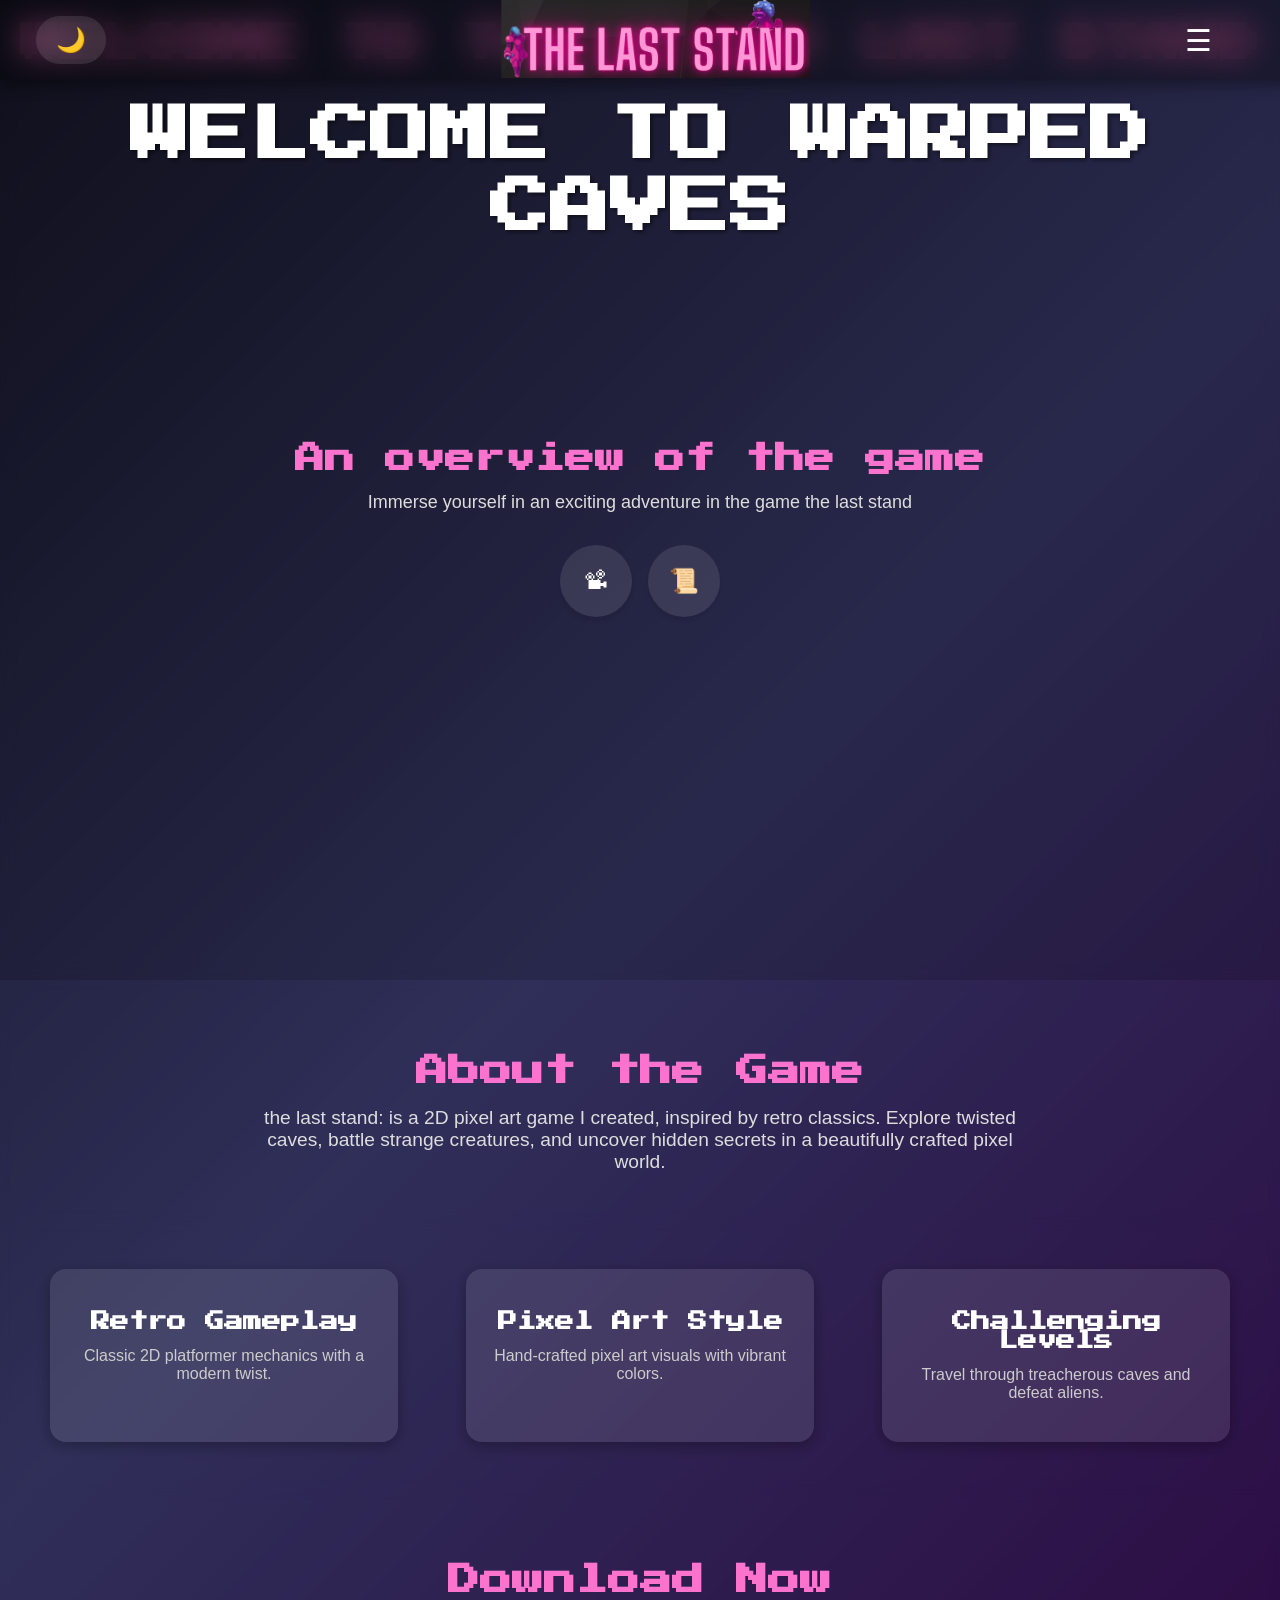
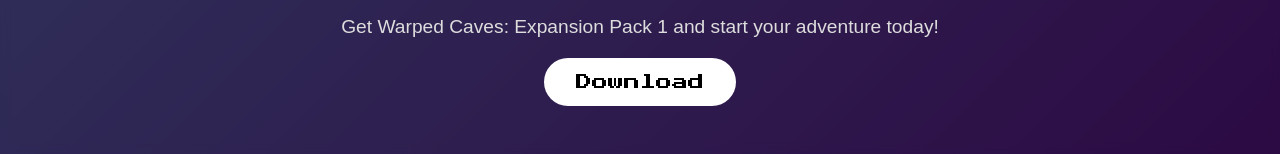
<file: index.html>
<!DOCTYPE html>
<html lang="en">
<head>
    <meta charset="UTF-8">
    <meta name="viewport" content="width=device-width, initial-scale=1.0">
    <title>the last stand</title>
      <link rel="website icon" type="png"
    href="code game (2).png">
    <link rel="stylesheet" href="web.css">
</head>
<body>
    <h1>Welcome to the world last stand</h1>
    <nav class="navbar">
        <div class="language-and-theme">
            <div class="theme-toggle">🌙</div>
        </div>
        <div class="logo">
            <a href="index.html" class="logo-link">
                <img src="the laste stand (2).png" alt="last stand">
            </a>
        </div>
        <div class="menu-toggle">☰</div>
    </nav>
    <div class="nav-menu">
        <ul>
            <li><a href="#about">About the Game</a></li>
            <li><a href="#features">Features</a></li>
            <li><a href="#download">Download</a></li>
            <li><a href="index2.html">About the programmer</a></li>
        </ul>
    </div>
    <section class="hero">
        <div class="hero-content">
            <h1>Welcome to Warped Caves</h1>
            <div class="highlight">An overview of the game</div>
            <p>Immerse yourself in an exciting adventure in the game the last stand </p>
            <div class="social-icons">
                
                <a href="index4.html"  class="social-icon">📽</a>
               <a href="index3.html"  class="social-icon">📜</a>
            </div>
        </div>
    </section>
    <section id="about" class="about">
        <h2>About the Game</h2>
        <p>the last stand: is a 2D pixel art game I created, inspired by retro classics. Explore twisted caves, battle strange creatures, and uncover hidden secrets in a beautifully crafted pixel world.</p>
    </section>
    <section id="features" class="features">
        <div class="feature-box">
            <i class="fas fa-gamepad"></i>
            <h3>Retro Gameplay</h3>
            <p>Classic 2D platformer mechanics with a modern twist.</p>
        </div>
        <div class="feature-box">
            <i class="fas fa-paint-brush"></i>
            <h3>Pixel Art Style</h3>
            <p>Hand-crafted pixel art visuals with vibrant colors.</p>
        </div>
        <div class="feature-box">
            <i class="fas fa-dungeon"></i>
            <h3>Challenging Levels</h3>
            <p>Travel through treacherous caves and defeat aliens.</p>
        </div>
    </section>
    <section id="download" class="download">
        <h2>Download Now</h2>
        <p>Get Warped Caves: Expansion Pack 1 and start your adventure today!</p>
        <a href="#" class="download-btn">Download</a>
    </section>
    <script>
        const menuToggle = document.querySelector('.menu-toggle');
        const navMenu = document.querySelector('.nav-menu');

        menuToggle.addEventListener('click', () => {
            navMenu.classList.toggle('active');
        });

        const themeToggle = document.querySelector('.theme-toggle');
        themeToggle.addEventListener('click', () => {
            document.body.classList.toggle('dark-mode');
        });
    </script>
</body>
</html>
</file>
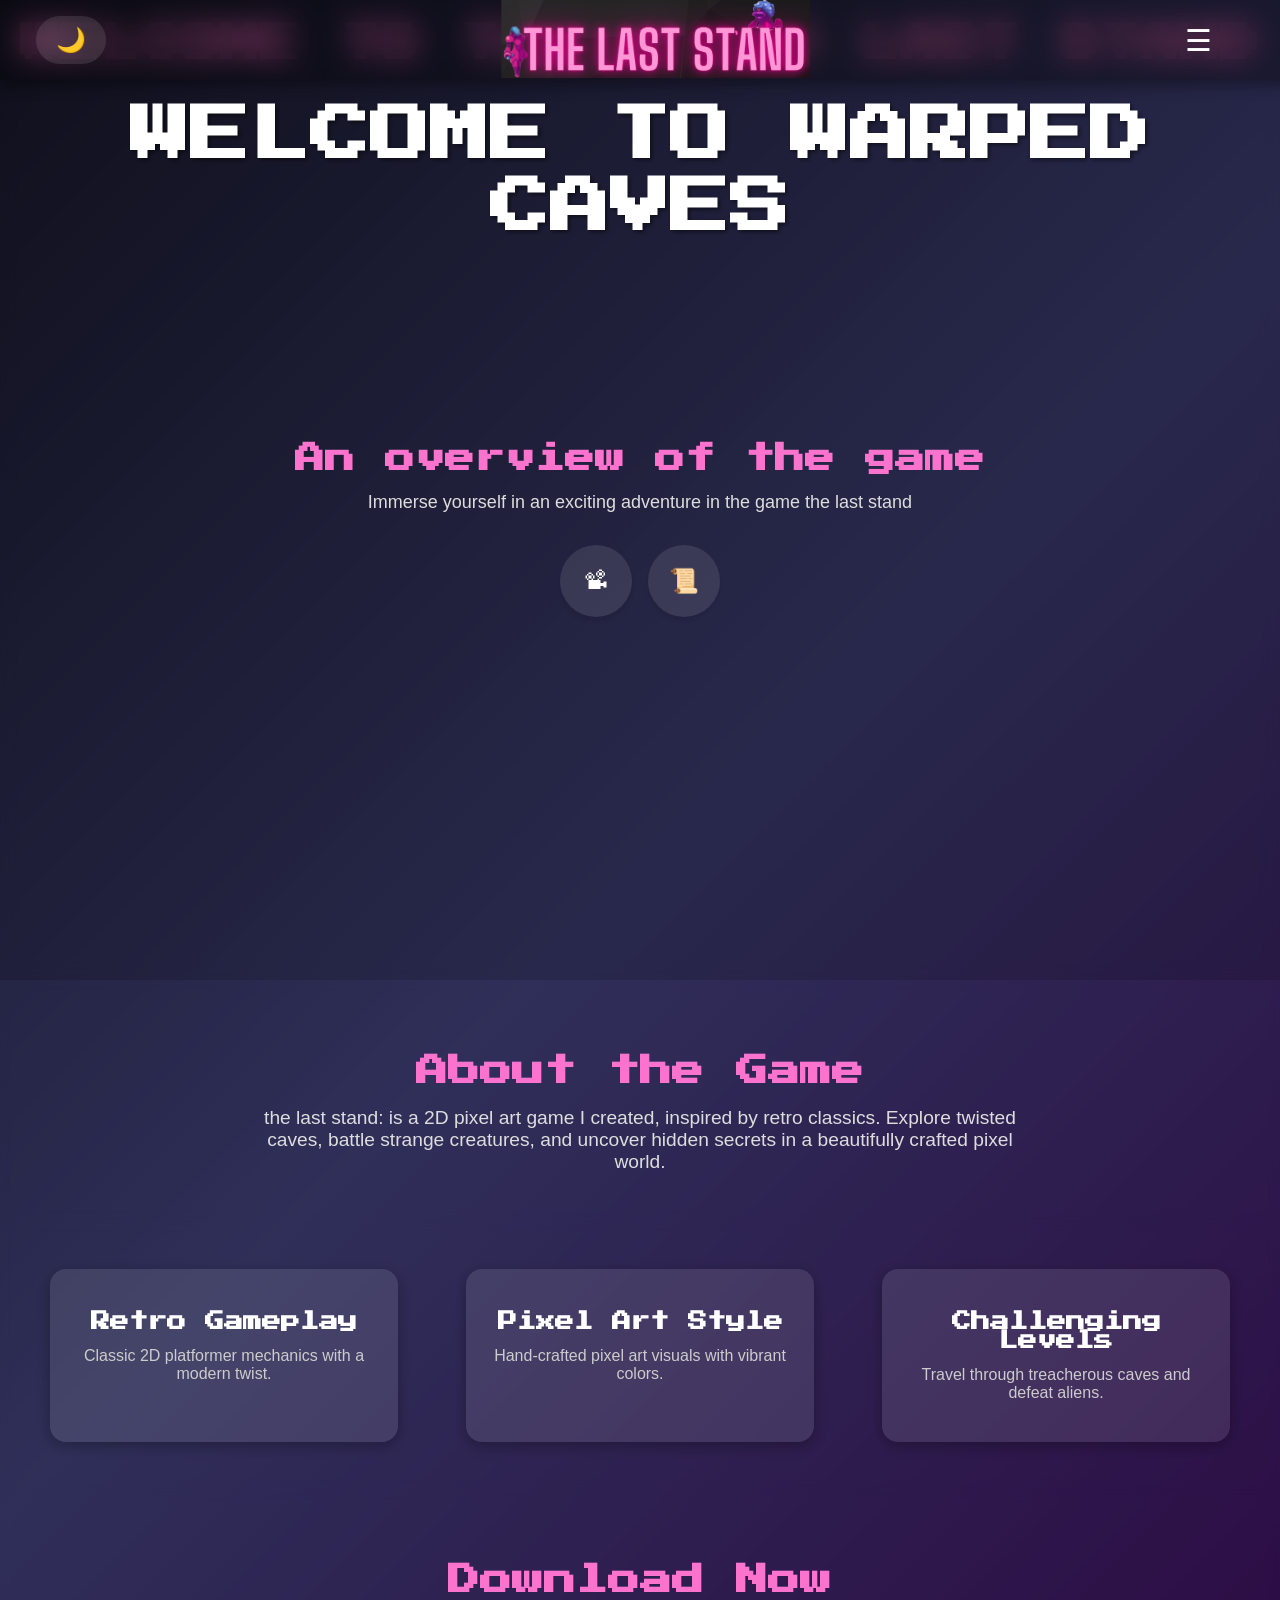
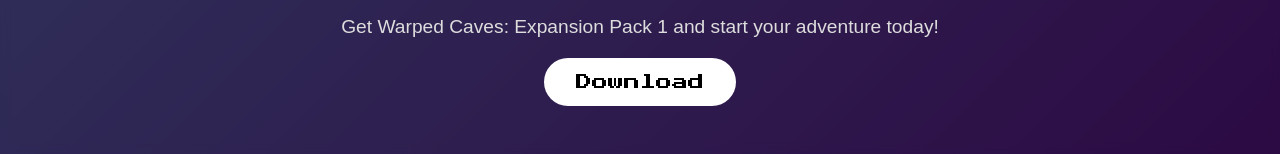
<file: index1.html>
<!DOCTYPE html>
<html lang="en">
<head>
    <meta charset="UTF-8">
    <meta name="viewport" content="width=device-width, initial-scale=1.0">
    <title>the last stand</title>
      <link rel="website icon" type="png"
    href="code game (2).png">
    <link rel="stylesheet" href="web.css">
</head>
<body>
    <h1>Welcome to the world last stand</h1>
    <nav class="navbar">
        <div class="language-and-theme">
            <div class="theme-toggle">🌙</div>
        </div>
        <div class="logo">
            <a href="index1.html" class="logo-link">
                <img src="the laste stand (2).png" alt="last stand">
            </a>
        </div>
        <div class="menu-toggle">☰</div>
    </nav>
    <div class="nav-menu">
        <ul>
            <li><a href="#about">About the Game</a></li>
            <li><a href="#features">Features</a></li>
            <li><a href="#download">Download</a></li>
            <li><a href="index2.html">About the programmer</a></li>
        </ul>
    </div>
    <section class="hero">
        <div class="hero-content">
            <h1>Welcome to Warped Caves</h1>
            <div class="highlight">An overview of the game</div>
            <p>Immerse yourself in an exciting adventure in the game the last stand </p>
            <div class="social-icons">
                
                <a href="index4.html"  class="social-icon">📽</a>
               <a href="index3.html"  class="social-icon">📜</a>
            </div>
        </div>
    </section>
    <section id="about" class="about">
        <h2>About the Game</h2>
        <p>the last stand: is a 2D pixel art game I created, inspired by retro classics. Explore twisted caves, battle strange creatures, and uncover hidden secrets in a beautifully crafted pixel world.</p>
    </section>
    <section id="features" class="features">
        <div class="feature-box">
            <i class="fas fa-gamepad"></i>
            <h3>Retro Gameplay</h3>
            <p>Classic 2D platformer mechanics with a modern twist.</p>
        </div>
        <div class="feature-box">
            <i class="fas fa-paint-brush"></i>
            <h3>Pixel Art Style</h3>
            <p>Hand-crafted pixel art visuals with vibrant colors.</p>
        </div>
        <div class="feature-box">
            <i class="fas fa-dungeon"></i>
            <h3>Challenging Levels</h3>
            <p>Travel through treacherous caves and defeat aliens.</p>
        </div>
    </section>
    <section id="download" class="download">
        <h2>Download Now</h2>
        <p>Get Warped Caves: Expansion Pack 1 and start your adventure today!</p>
        <a href="#" class="download-btn">Download</a>
    </section>
    <script>
        const menuToggle = document.querySelector('.menu-toggle');
        const navMenu = document.querySelector('.nav-menu');

        menuToggle.addEventListener('click', () => {
            navMenu.classList.toggle('active');
        });

        const themeToggle = document.querySelector('.theme-toggle');
        themeToggle.addEventListener('click', () => {
            document.body.classList.toggle('dark-mode');
        });
    </script>
</body>
</html>
</file>
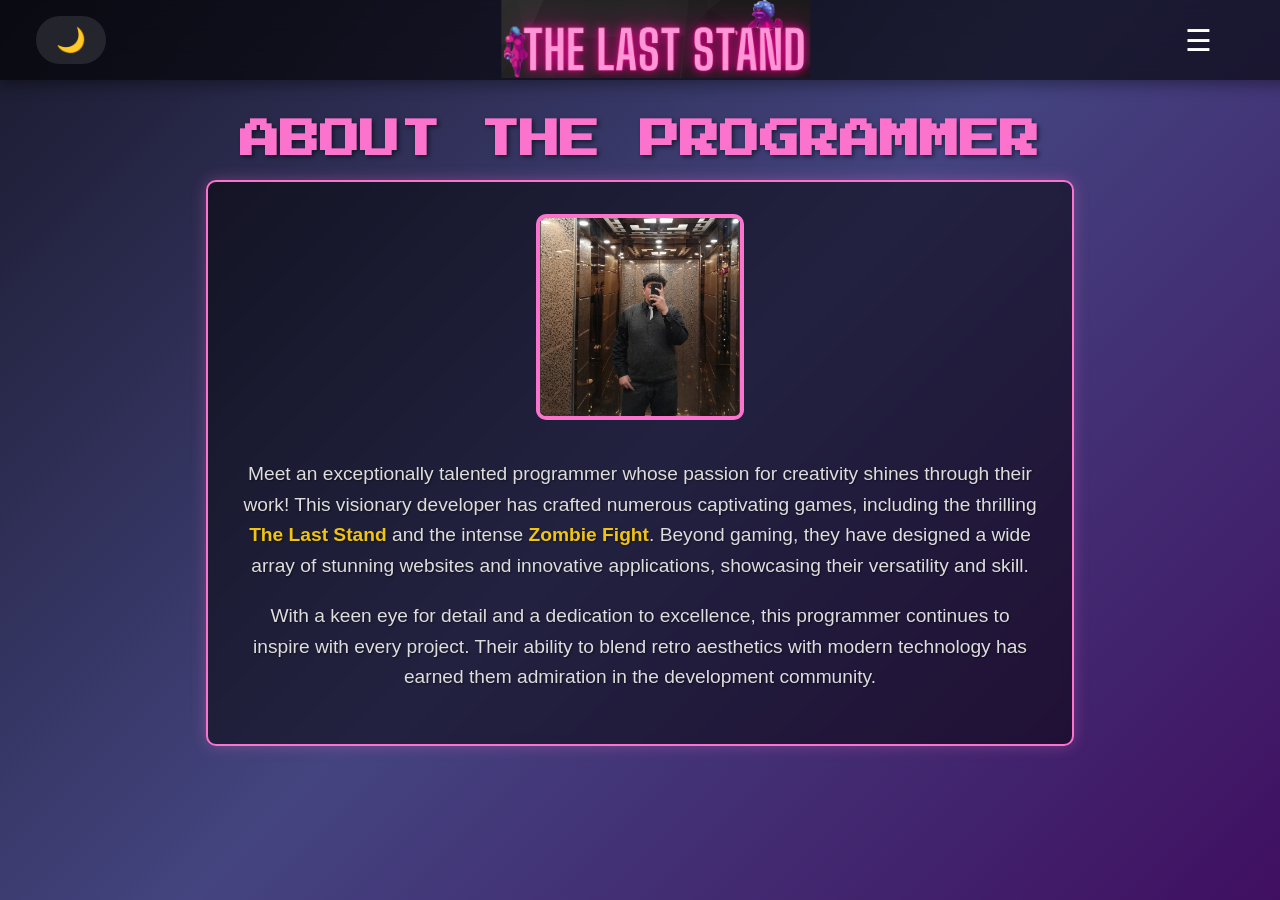
<file: index2.html>
<!DOCTYPE html>
<html lang="en">
<head>
    <meta charset="UTF-8">
    <meta name="viewport" content="width=device-width, initial-scale=1.0">
      <link rel="website icon" type="png"
    href="code game (2).png">
    <title>About the Programmer</title>
    <style>
        /* استيراد خط بكسلي من Google Fonts */
        @import url('https://fonts.googleapis.com/css2?family=Press+Start+2P&display=swap');

        body {
            margin: 0;
            padding: 0;
            background: linear-gradient(135deg, #1a1a2e, #444480, #400f61);
            min-height: 100vh;
            overflow-x: hidden;
            font-family: Arial, sans-serif;
            color: #ddd;
            display: flex;
            flex-direction: column;
            align-items: center;
            text-align: center;
        }

        /* Navbar Styling */
        .navbar {
            display: flex;
            justify-content: space-between;
            align-items: center;
            background: rgba(0, 0, 0, 0.6);
            backdrop-filter: blur(15px);
            position: fixed;
            top: 0;
            left: 0;
            width: 100%;
            padding: 1em;
            z-index: 1000;
            box-shadow: 0px 4px 15px rgba(0, 0, 0, 0.4);
        }

        .language-and-theme {
            display: flex;
            align-items: center;
            gap: 1em;
            margin-left: 20px;
        }

        .theme-toggle {
            cursor: pointer;
            font-size: 24px;
            color: white;
            padding: 10px 20px;
            background: rgba(255, 255, 255, 0.1);
            border-radius: 30px;
            display: flex;
            align-items: center;
            gap: 10px;
            transition: all 0.5s ease;
        }

        .theme-toggle:hover {
            background: rgba(241, 196, 15, 0.4);
            transform: scale(1.1);
        }

        .logo {
            position: absolute;
            left: 50%;
            transform: translateX(-50%);
        }

        .logo img {
            height: 80px;
            transition: transform 0.3s ease;
        }

        .logo img:hover {
            transform: scale(1.1);
        }

        .logo-link {
            display: block;
        }

        .menu-toggle {
            font-size: 30px;
            color: white;
            cursor: pointer;
            position: absolute;
            right: 100px;
        }

        .nav-menu {
            display: none;
            position: absolute;
            top: 70px;
            right: 20px;
            background: rgba(0, 0, 0, 0.8);
            padding: 1.5em;
            border-radius: 10px;
            box-shadow: 0 4px 10px rgba(0, 0, 0, 0.3);
            width: 250px;
            z-index: 1001;
        }

        .nav-menu.active {
            display: block;
            z-index: 1002;
        }

        .nav-menu ul {
            list-style: none;
            padding: 0;
        }

        .nav-menu ul li {
            margin-bottom: 1em;
        }

        .nav-menu ul li a {
            color: white;
            text-decoration: none;
            font-size: 0.95rem;
            font-weight: bold;
            padding: 0.8em 1.5em;
            border-radius: 2em;
            background: rgba(255, 255, 255, 0.1);
            transition: all 0.3s ease;
            display: block;
        }

        .nav-menu ul li a:hover {
            background: #f1c40faf;
            color: black;
            transform: scale(1.05);
        }

        h1 {
            font-family: 'Press Start 2P', cursive;
            color: #fc73ce;
            font-size: 2.5rem;
            text-align: center;
            text-transform: uppercase;
            text-shadow: 2px 2px 4px rgba(0, 0, 0, 0.5);
            margin: 120px 0 20px;
            position: relative;
            z-index: 1;
        }

        @media (max-width: 600px) {
            h1 {
                font-size: 1.5rem;
                margin: 90px 0 10px;
            }
        }

        .programmer-container {
            max-width: 800px;
            padding: 2em;
            background: rgba(0, 0, 0, 0.5);
            backdrop-filter: blur(5px);
            border: 2px solid #fc73ce;
            border-radius: 10px;
            box-shadow: 0 0 15px rgba(252, 115, 206, 0.3);
            margin: 0 auto;
            z-index: 1;
        }

        .programmer-image {
            width: 200px;
            height: auto;
            border: 4px solid #fc73ce;
            border-radius: 10px;
            margin-bottom: 1em;
        }

        p {
            font-size: 1.2em;
            line-height: 1.6;
            margin: 1em 0;
            text-shadow: 1px 1px 2px rgba(0, 0, 0, 0.5);
        }

        .highlight {
            color: #f1c40f;
            font-weight: bold;
        }

        /* Dark Mode Styles */
        body.dark-mode {
            background: #121212;
            color: #ddd;
        }

        body.dark-mode .navbar {
            background: rgba(0, 0, 0, 0.9);
        }

        body.dark-mode .logo {
            color: #f1c40f;
        }

        body.dark-mode .programmer-container {
            background: rgba(20, 20, 20, 0.7);
        }
    </style>
</head>
<body>
    <nav class="navbar">
        <div class="language-and-theme">
            <div class="theme-toggle">🌙</div>
        </div>
        <div class="logo">
            <a href="index1.html" class="logo-link">
                <img src="the laste stand (2).png" alt="last stand">
            </a>
        </div>
        <div class="menu-toggle">☰</div>
    </nav>
    <div class="nav-menu">
        <ul>
            <li><a href="index.html">Home</a></li>
        </ul>
    </div>
    <h1>About the Programmer</h1>
    <div class="programmer-container">
        <img src="About the programmer.PNG" alt="Programmer Photo" class="programmer-image">
        <p>Meet an exceptionally talented programmer whose passion for creativity shines through their work! This visionary developer has crafted numerous captivating games, including the thrilling <span class="highlight">The Last Stand</span> and the intense <span class="highlight">Zombie Fight</span>. Beyond gaming, they have designed a wide array of stunning websites and innovative applications, showcasing their versatility and skill.</p>
        <p>With a keen eye for detail and a dedication to excellence, this programmer continues to inspire with every project. Their ability to blend retro aesthetics with modern technology has earned them admiration in the development community.</p>
    </div>
    <script>
        const menuToggle = document.querySelector('.menu-toggle');
        const navMenu = document.querySelector('.nav-menu');

        menuToggle.addEventListener('click', () => {
            navMenu.classList.toggle('active');
        });

        const themeToggle = document.querySelector('.theme-toggle');
        themeToggle.addEventListener('click', () => {
            document.body.classList.toggle('dark-mode');
        });
    </script>
</body>
</html>
</file>
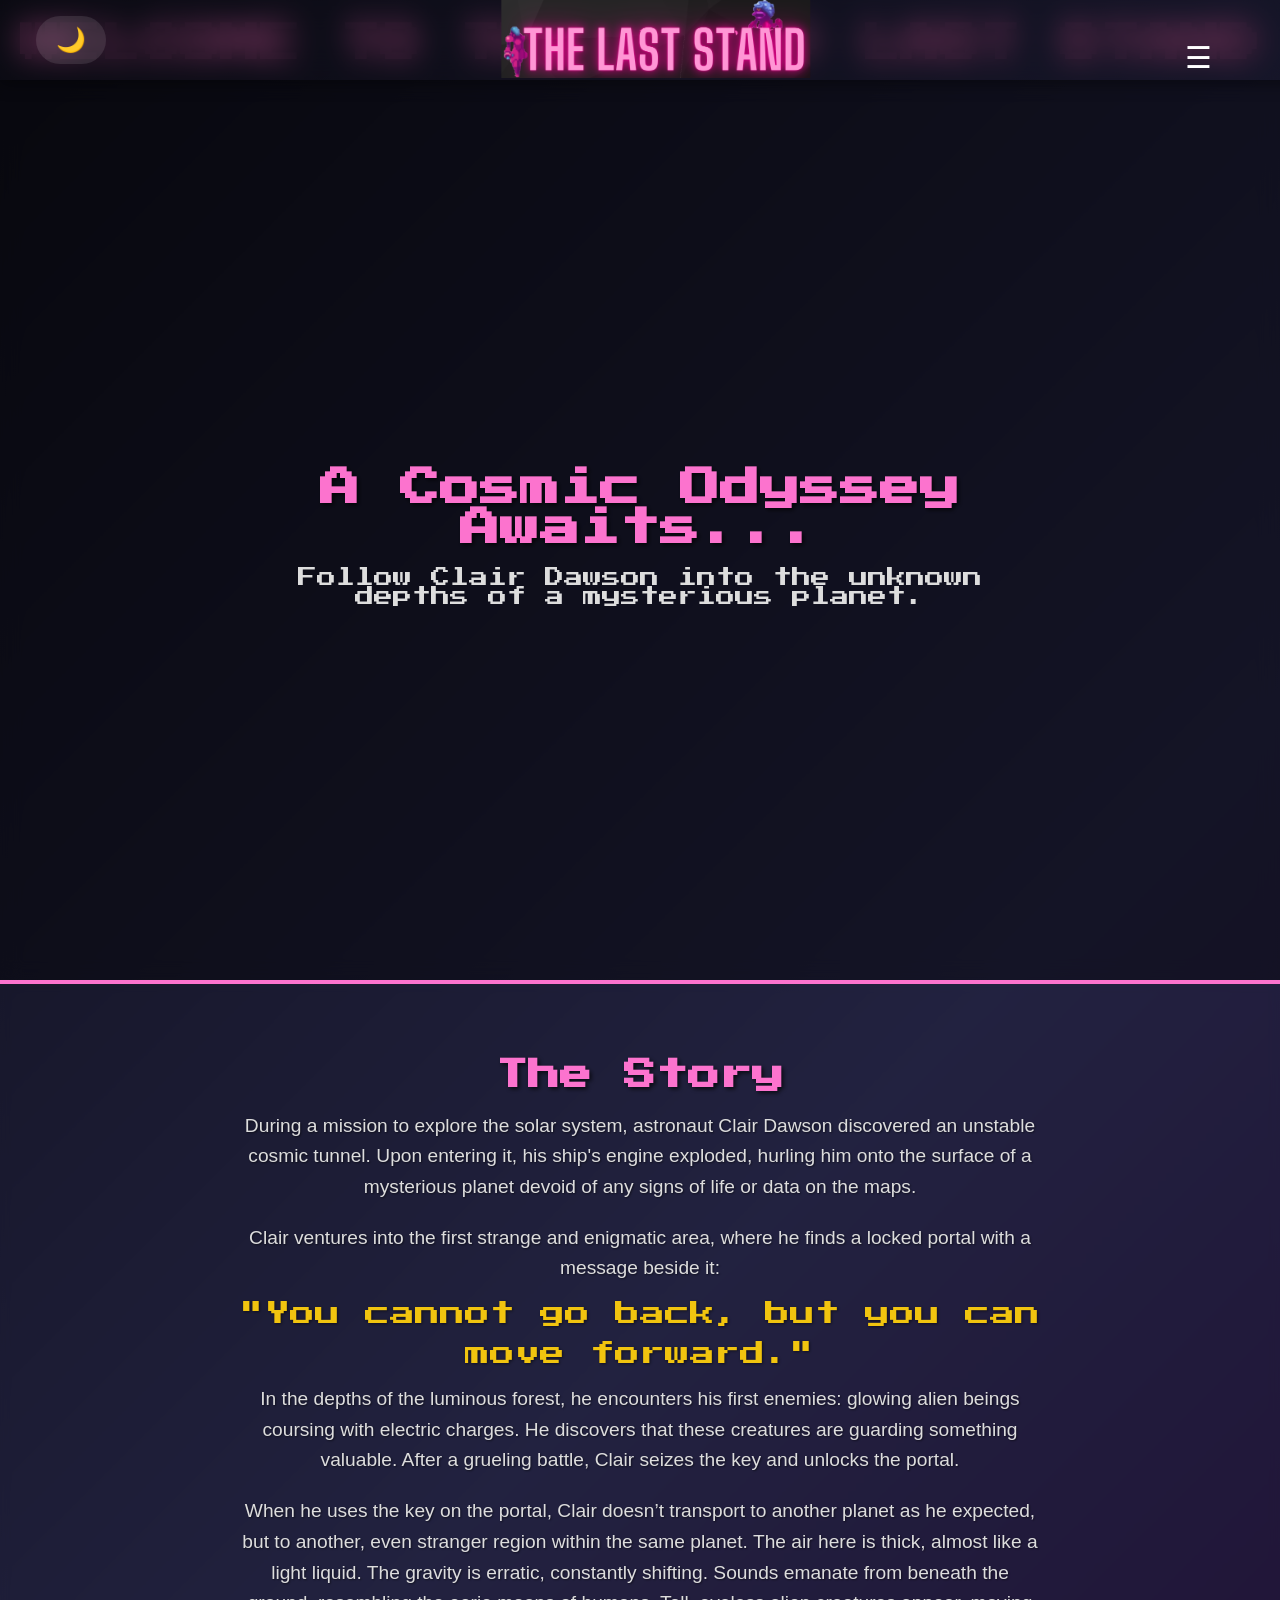
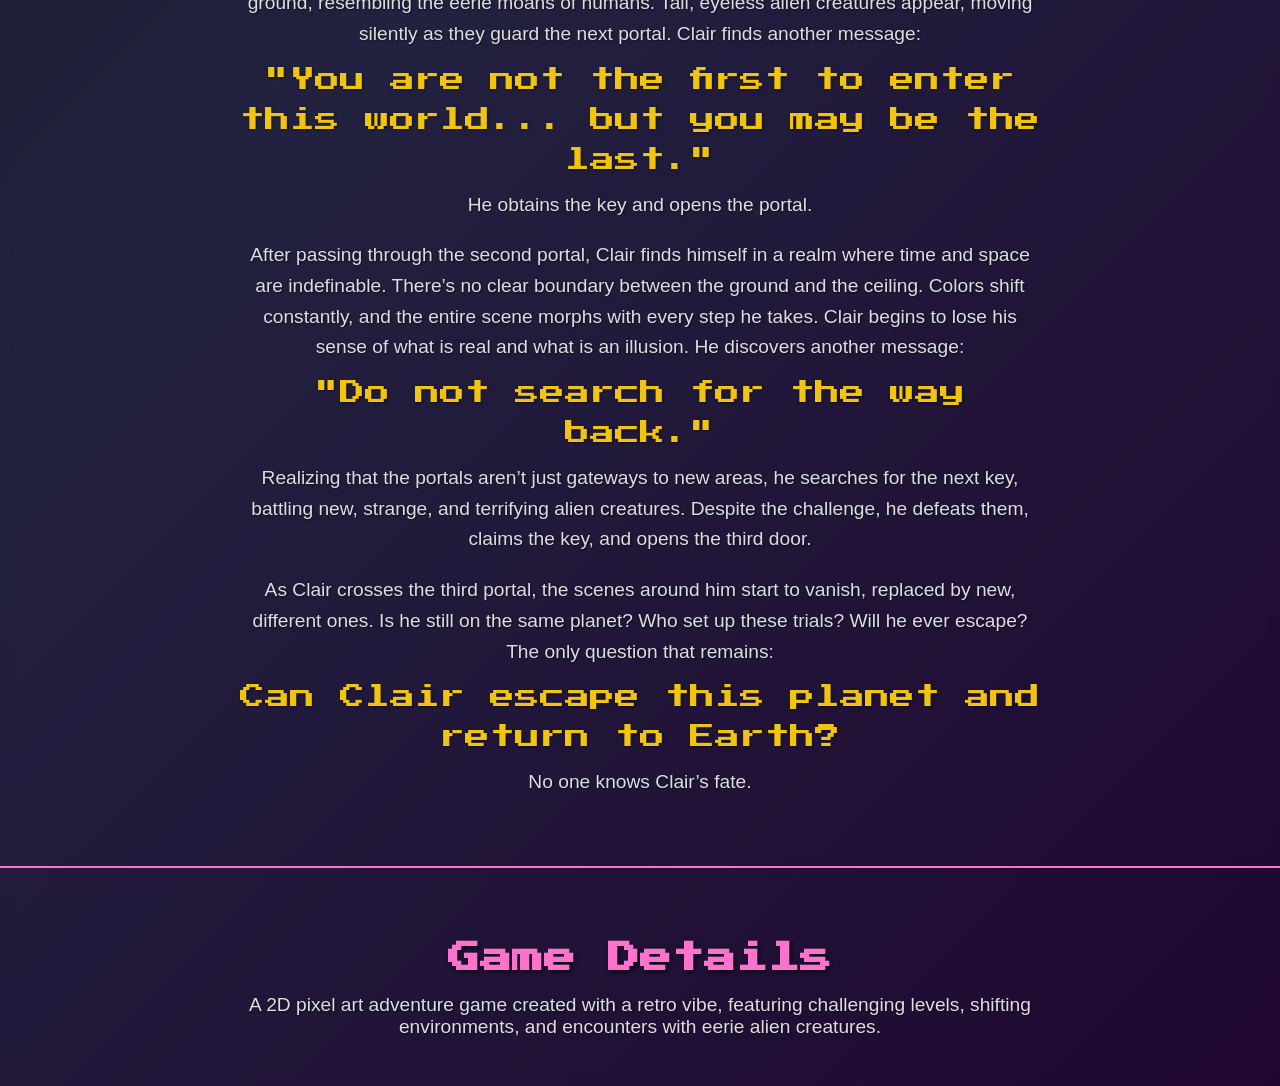
<file: index3.html>
<!DOCTYPE html>
<html lang="en">
<head>
    <meta charset="UTF-8">
    <meta name="viewport" content="width=device-width, initial-scale=1.0">
    <title>the last stand</title>
    <link rel="website icon" type="png"
    href="code game (2).png">
    <link rel="stylesheet" href="story.css">
</head>
<body>
    <h1>Welcome to the world last stand</h1>
    <nav class="navbar">
        <div class="language-and-theme">
            <div class="theme-toggle">🌙</div>
        </div>
        <div class="logo">
            <a href="index.html" class="logo-link">
                <img src="the laste stand (2).png" alt="last stand">
        </div>
        <div class="menu-toggle">☰</div>
    </nav>
    <div class="nav-menu">
        <ul>
            
            <li><a href="index2.html">About the programmer</a></li>
        </ul>
    </div>
    <div class="intro-overlay">
        <div class="intro-text">
            <h2>A Cosmic Odyssey Awaits...</h2>
            <p>Follow Clair Dawson into the unknown depths of a mysterious planet.</p>
        </div>
    </div>
    <section id="story" class="story">
        <h2>The Story</h2>
        <p>During a mission to explore the solar system, astronaut Clair Dawson discovered an unstable cosmic tunnel. Upon entering it, his ship's engine exploded, hurling him onto the surface of a mysterious planet devoid of any signs of life or data on the maps.</p>
        <p>Clair ventures into the first strange and enigmatic area, where he finds a locked portal with a message beside it:  
        <span class="message">"You cannot go back, but you can move forward."</span>  
        In the depths of the luminous forest, he encounters his first enemies: glowing alien beings coursing with electric charges. He discovers that these creatures are guarding something valuable. After a grueling battle, Clair seizes the key and unlocks the portal.</p>
        <p>When he uses the key on the portal, Clair doesn’t transport to another planet as he expected, but to another, even stranger region within the same planet. The air here is thick, almost like a light liquid. The gravity is erratic, constantly shifting. Sounds emanate from beneath the ground, resembling the eerie moans of humans. Tall, eyeless alien creatures appear, moving silently as they guard the next portal. Clair finds another message:  
        <span class="message">"You are not the first to enter this world... but you may be the last."</span>  
        He obtains the key and opens the portal.</p>
        <p>After passing through the second portal, Clair finds himself in a realm where time and space are indefinable. There’s no clear boundary between the ground and the ceiling. Colors shift constantly, and the entire scene morphs with every step he takes.  
        Clair begins to lose his sense of what is real and what is an illusion. He discovers another message:  
        <span class="message">"Do not search for the way back."</span>  
        Realizing that the portals aren’t just gateways to new areas, he searches for the next key, battling new, strange, and terrifying alien creatures. Despite the challenge, he defeats them, claims the key, and opens the third door.</p>
        <p>As Clair crosses the third portal, the scenes around him start to vanish, replaced by new, different ones. Is he still on the same planet?  
        Who set up these trials? Will he ever escape?  
        The only question that remains:  
        <span class="message">Can Clair escape this planet and return to Earth?</span>  
        No one knows Clair’s fate.</p>
    </section>
    <section id="details" class="details">
        <h2>Game Details</h2>
        <p>A 2D pixel art adventure game created with a retro vibe, featuring challenging levels, shifting environments, and encounters with eerie alien creatures.</p>
    </section>
    <script>
        const menuToggle = document.querySelector('.menu-toggle');
        const navMenu = document.querySelector('.nav-menu');

        menuToggle.addEventListener('click', () => {
            navMenu.classList.toggle('active');
        });

        const themeToggle = document.querySelector('.theme-toggle');
        themeToggle.addEventListener('click', () => {
            document.body.classList.toggle('dark-mode');
        });
    </script>
</body>
</html>
</file>
<file: web.css>
/* استيراد خط بكسلي من Google Fonts */
@import url('https://fonts.googleapis.com/css2?family=Press+Start+2P&display=swap');

body {
    margin: 0;
    padding: 0;
    background: linear-gradient(135deg, #1a1a2e, #444480, #400f61);
    min-height: 100vh;
    overflow-x: hidden;
    font-family: Arial, sans-serif;
}

h1 {
    font-family: 'Press Start 2P', cursive;
    color: #fc73ce;
    font-size: 2.5rem;
    text-align: center;
    text-transform: uppercase;
    line-height: 1.2;
    text-shadow: 2px 2px 4px rgba(0, 0, 0, 0.5);
    position: absolute;
    top: 20px;
    left: 50%;
    transform: translateX(-50%);
    margin: 0;
    width: 100%;
}

h2 {
    font-family: 'Press Start 2P', cursive;
    color: #fc73ce;
    font-size: 2rem;
    text-align: center;
    margin-bottom: 20px;
}

@media (max-width: 600px) {
    h1 {
        font-size: 1.5rem;
        top: 10px;
    }
    h2 {
        font-size: 1.2rem;
    }
}

/* Navbar Styling */
.navbar {
    display: flex;
    justify-content: space-between;
    align-items: center;
    background: rgba(0, 0, 0, 0.6);
    backdrop-filter: blur(15px);
    position: fixed;
    top: 0;
    left: 0;
    width: 100%;
    padding: 1em;
    z-index: 1000;
    box-shadow: 0px 4px 15px rgba(0, 0, 0, 0.4);
}

.language-and-theme {
    display: flex;
    align-items: center;
    gap: 1em;
    margin-left: 20px;
}

.theme-toggle {
    cursor: pointer;
    font-size: 24px;
    color: white;
    padding: 10px 20px;
    background: rgba(255, 255, 255, 0.1);
    border-radius: 30px;
    display: flex;
    align-items: center;
    gap: 10px;
    transition: all 0.5s ease;
}

.theme-toggle:hover {
    background: rgba(241, 196, 15, 0.4);
    transform: scale(1.1);
}

.logo {
    position: absolute;
    left: 50%;
    transform: translateX(-50%);
}

.logo img {
    height: 80px;
    transition: transform 0.3s ease;
}

.logo img:hover {
    transform: scale(1.1);
}

.menu-toggle {
    font-size: 30px;
    color: white;
    cursor: pointer;
    position: absolute;
    right: 100px;
}

.nav-menu {
    display: none;
    position: absolute;
    top: 70px;
    right: 20px;
    background: rgba(0, 0, 0, 0.8);
    padding: 1.5em;
    border-radius: 10px;
    box-shadow: 0 4px 10px rgba(0, 0, 0, 0.3);
    width: 250px;
    z-index: 1001; /* رفع قيمة z-index لتظهر فوق العناصر الأخرى */
}

.nav-menu.active {
    display: block;
    z-index: 1002; /* قيمة أعلى للتأكد من ظهورها في المقدمة */
}

.nav-menu ul {
    list-style: none;
    padding: 0;
}

.nav-menu ul li {
    margin-bottom: 1em;
}

.nav-menu ul li a {
    color: white;
    text-decoration: none;
    font-size: 0.95rem;
    font-weight: bold;
    padding: 0.8em 1.5em;
    border-radius: 2em;
    background: rgba(255, 255, 255, 0.1);
    transition: all 0.3s ease;
    display: block;
}

.nav-menu ul li a:hover {
    background: #f1c40faf;
    color: black;
    transform: scale(1.05);
}

.hero {
    height: 100vh;
    display: flex;
    align-items: center;
    justify-content: center;
    text-align: center;
    background: rgba(0, 0, 0, 0.4);
    backdrop-filter: blur(8px);
    padding: 0 20px;
    margin-top: 80px;
    position: relative;
    z-index: 1; /* قيمة منخفضة لتكون تحت القائمة */
}

.hero-content {
    max-width: 800px;
    width: 100%;
}

.hero h1 {
    font-size: 60px;
    margin-bottom: 20px;
    color: white;
    text-shadow: 2px 2px 4px rgba(0, 0, 0, 0.5);
    animation: slideIn 1.5s ease-out;
}

.hero .highlight {
    font-family: 'Press Start 2P', cursive;
    font-size: 30px;
    color: #fc73ce;
    font-weight: bold;
    animation: fadeIn 2s ease-out;
}

.hero p {
    font-size: 18px;
    margin-bottom: 30px;
    color: #ddd;
    animation: fadeIn 2.5s ease-out;
}

.social-icons {
    margin-top: 2em;
    display: flex;
    gap: 1em;
    justify-content: center;
}

.social-icons .social-icon {
    display: flex;
    align-items: center;
    justify-content: center;
    width: 3em;
    height: 3em;
    background: rgba(255, 255, 255, 0.1);
    border-radius: 50%;
    color: white;
    font-size: 1.5em;
    transition: 0.3s;
    text-decoration: none;
    box-shadow: 0 4px 6px rgba(0, 0, 0, 0.1);
}

.social-icons .social-icon:hover {
    background: #fc73ce;
    color: black;
    transform: translateY(-5px);
    box-shadow: 0 6px 10px rgba(241, 196, 15, 0.4);
}

.about {
    padding: 3em 2em;
    background: rgba(0, 0, 0, 0.3);
    backdrop-filter: blur(5px);
    text-align: center;
}

.about p {
    font-size: 1.2em;
    color: #ddd;
    max-width: 800px;
    margin: 0 auto;
}

.features {
    display: flex;
    justify-content: space-around;
    padding: 3em 2em;
    background: rgba(0, 0, 0, 0.3);
    backdrop-filter: blur(5px);
    position: relative;
    width: 100%;
    box-sizing: border-box;
    flex-wrap: wrap;
    gap: 2em;
}

.feature-box {
    text-align: center;
    max-width: 300px;
    padding: 1.5em;
    border-radius: 1em;
    background: rgba(255, 255, 255, 0.1);
    box-shadow: 0 4px 15px rgba(0, 0, 0, 0.3);
    transition: transform 0.3s ease, background 0.3s ease;
    flex: 1 1 300px;
}

.feature-box:hover {
    transform: translateY(-10px);
}

.feature-box i {
    font-size: 2.5em;
    margin-bottom: 1em;
    color: #ffffff;
}

.feature-box h3 {
    font-family: 'Press Start 2P', cursive;
    font-size: 1.2em;
    margin-bottom: 0.5em;
    font-weight: bold;
    color: white;
}

.feature-box p {
    font-size: 1em;
    color: #ccc;
}

.download {
    padding: 3em 2em;
    background: rgba(0, 0, 0, 0.3);
    backdrop-filter: blur(5px);
    text-align: center;
}

.download p {
    font-size: 1.2em;
    color: #ddd;
    margin-bottom: 20px;
}

.download-btn {
    display: inline-block;
    padding: 1em 2em;
    background: #ffffff;
    color: black;
    text-decoration: none;
    font-family: 'Press Start 2P', cursive;
    font-size: 1em;
    border-radius: 2em;
    transition: all 0.3s ease;
}

.download-btn:hover {
    background: #fc73ce;
    color: white;
    transform: scale(1.05);
}

/* Dark Mode Styles */
body.dark-mode {
    background: #121212;
    color: #ddd;
}

body.dark-mode .navbar {
    background: rgba(0, 0, 0, 0.9);
}

body.dark-mode .logo {
    color: #f1c40f;
}

body.dark-mode .product {
    background: rgba(255, 255, 255, 0.05);
}

body.dark-mode .contact-footer {
    background: rgba(0, 0, 0, 0.8);
}
</file>
<file: story.css>
/* استيراد خط بكسلي من Google Fonts */
@import url('https://fonts.googleapis.com/css2?family=Press+Start+2P&display=swap');

body {
    margin: 0;
    padding: 0;
    background: linear-gradient(135deg, #1a1a2e, #444480, #400f61);
    min-height: 100vh;
    overflow-x: hidden;
    font-family: Arial, sans-serif;
}

h1 {
    font-family: 'Press Start 2P', cursive;
    color: #fc73ce;
    font-size: 2.5rem;
    text-align: center;
    text-transform: uppercase;
    line-height: 1.2;
    text-shadow: 2px 2px 4px rgba(0, 0, 0, 0.5);
    position: absolute;
    top: 20px;
    left: 50%;
    transform: translateX(-50%);
    margin: 0;
    width: 100%;
    z-index: 1000;
}

h2 {
    font-family: 'Press Start 2P', cursive;
    color: #fc73ce;
    font-size: 2rem;
    text-align: center;
    margin-bottom: 20px;
    text-shadow: 2px 2px 4px rgba(0, 0, 0, 0.7);
}

@media (max-width: 600px) {
    h1 {
        font-size: 1.5rem;
        top: 10px;
    }
    h2 {
        font-size: 1.2rem;
    }
}

/* Navbar Styling */
.navbar {
    display: flex;
    justify-content: space-between;
    align-items: center;
    background: rgba(0, 0, 0, 0.6);
    backdrop-filter: blur(15px);
    position: fixed;
    top: 0;
    left: 0;
    width: 100%;
    padding: 1em;
    z-index: 1000;
    box-shadow: 0px 4px 15px rgba(0, 0, 0, 0.4);
}

.language-and-theme {
    display: flex;
    align-items: center;
    gap: 1em;
    margin-left: 20px;
}

.theme-toggle {
    cursor: pointer;
    font-size: 24px;
    color: white;
    padding: 10px 20px;
    background: rgba(255, 255, 255, 0.1);
    border-radius: 30px;
    display: flex;
    align-items: center;
    gap: 10px;
    transition: all 0.5s ease;
}

.theme-toggle:hover {
    background: rgba(241, 196, 15, 0.4);
    transform: scale(1.1);
}

.logo {
    position: absolute;
    left: 50%;
    transform: translateX(-50%);
}

.logo img {
    height: 80px;
    transition: transform 0.3s ease;
}

.logo img:hover {
    transform: scale(1.1);
}

.menu-toggle {
    font-size: 30px;
    color: white;
    cursor: pointer;
    position: absolute;
    right: 100px;
}

.nav-menu {
    display: none;
    position: absolute;
    top: 70px;
    right: 20px;
    background: rgba(0, 0, 0, 0.8);
    padding: 1.5em;
    border-radius: 10px;
    box-shadow: 0 4px 10px rgba(0, 0, 0, 0.3);
    width: 250px;
    z-index: 1001;
}

.nav-menu.active {
    display: block;
    z-index: 1002;
}

.nav-menu ul {
    list-style: none;
    padding: 0;
}

.nav-menu ul li {
    margin-bottom: 1em;
}

.nav-menu ul li a {
    color: white;
    text-decoration: none;
    font-size: 0.95rem;
    font-weight: bold;
    padding: 0.8em 1.5em;
    border-radius: 2em;
    background: rgba(255, 255, 255, 0.1);
    transition: all 0.3s ease;
    display: block;
}

.nav-menu ul li a:hover {
    background: #f1c40faf;
    color: black;
    transform: scale(1.05);
}

.intro-overlay {
    height: 100vh;
    display: flex;
    align-items: center;
    justify-content: center;
    text-align: center;
    background: rgba(0, 0, 0, 0.7);
    backdrop-filter: blur(10px);
    padding: 0 20px;
    margin-top: 80px;
    position: relative;
    z-index: 1;
    border-bottom: 2px solid #fc73ce;
}

.intro-text {
    max-width: 800px;
    width: 100%;
}

.intro-text h2 {
    font-size: 2.5rem;
    color: #fc73ce;
    animation: fadeIn 2s ease-out;
}

.intro-text p {
    font-family: 'Press Start 2P', cursive;
    font-size: 1.2rem;
    color: #ddd;
    animation: fadeIn 3s ease-out;
}

.story {
    padding: 3em 2em;
    background: rgba(0, 0, 0, 0.5);
    backdrop-filter: blur(5px);
    text-align: center;
    position: relative;
    z-index: 1;
    border-top: 2px solid #fc73ce;
    border-bottom: 2px solid #fc73ce;
}

.story p {
    font-size: 1.2em;
    color: #ddd;
    max-width: 800px;
    margin: 0 auto 20px;
    line-height: 1.6;
    text-shadow: 1px 1px 2px rgba(0, 0, 0, 0.5);
}

.message {
    font-family: 'Press Start 2P', cursive;
    color: #f1c40f;
    font-size: 1.3em;
    display: block;
    margin: 10px 0;
    text-shadow: 1px 1px 3px rgba(0, 0, 0, 0.5);
}

.details {
    padding: 3em 2em;
    background: rgba(0, 0, 0, 0.5);
    backdrop-filter: blur(5px);
    text-align: center;
    position: relative;
    z-index: 1;
}

.details p {
    font-size: 1.2em;
    color: #ddd;
    max-width: 800px;
    margin: 0 auto;
    text-shadow: 1px 1px 2px rgba(0, 0, 0, 0.5);
}

@keyframes fadeIn {
    from {
        opacity: 0;
    }
    to {
        opacity: 1;
    }
}

/* Dark Mode Styles */
body.dark-mode {
    background: #121212;
    color: #ddd;
}

body.dark-mode .navbar {
    background: rgba(0, 0, 0, 0.9);
}

body.dark-mode .logo {
    color: #f1c40f;
}

body.dark-mode .product {
    background: rgba(255, 255, 255, 0.05);
}

body.dark-mode .contact-footer {
    background: rgba(0, 0, 0, 0.8);
}

body.dark-mode .story,
body.dark-mode .details,
body.dark-mode .intro-overlay {
    background: rgba(20, 20, 20, 0.7);
}
</file>
